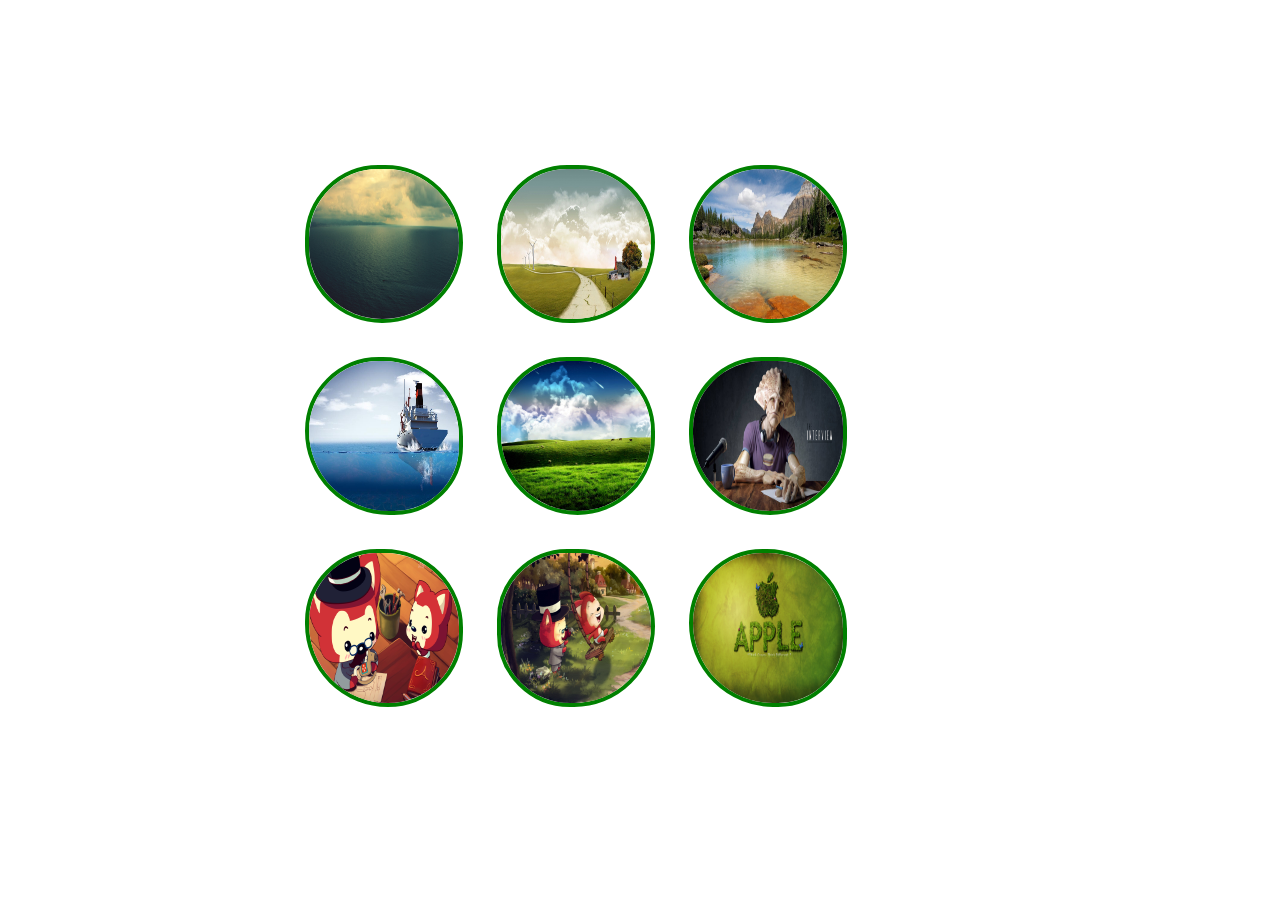
<file: index.html>
<!DOCTYPE html>
<html lang="en">
    <head>
        <meta charset="utf-8">
        <title>cicada principle</title>
        <link rel="stylesheet" type="text/css" href="css/main.css">
    </head>
    <body>
    	<div id="main">
    		<div class="itemContainer"><img src="img/1.jpg" alt="" class="item"></div>
    		<div class="itemContainer"><img src="img/2.jpg" alt="" class="item"></div>
    		<div class="itemContainer"><img src="img/3.jpg" alt="" class="item"></div>
    		<div class="itemContainer"><img src="img/4.jpg" alt="" class="item"></div>
    		<div class="itemContainer"><img src="img/5.jpg" alt="" class="item"></div>
    		<div class="itemContainer"><img src="img/6.jpg" alt="" class="item"></div>
    		<div class="itemContainer"><img src="img/7.jpg" alt="" class="item"></div>
    		<div class="itemContainer"><img src="img/8.jpg" alt="" class="item"></div>
    		<div class="itemContainer"><img src="img/9.jpg" alt="" class="item"></div>
    	</div>
    </body>
</html>
</file>
<file: css/main.css>
/*
* @Author: Lee
* @Date:   2017-02-26 23:29:11
* @Last Modified by:   Lee
* @Last Modified time: 2017-02-26 23:31:19
*/
    	html,body{
        		width: 100%;
        		height: 100%;
        	}
        	#main{
        		position: absolute;
        		overflow: hidden;
        		width: 700px;height: 600px;
        		top: 0;left: 0;bottom: 0;right: 0;
        		margin: auto;
        	}
        	.itemContainer{
        		width: 150px;
        		height: 150px;
				display: inline-block;
				margin:15px;
				border: 4px solid green;
				transition: .35s all;
				-webkit-transition:.35s all;
				overflow: hidden;
        	}
        	.item{
        		display: inline-block;
        		width: 100%;
        		height: 100%;
        	}
        	.itemContainer:nth-child(2n+1){
				border-radius: 87% 92% 95% 91%
        	}
        	.itemContainer:nth-child(2n+1):hover{
				border-radius: 72% 80% 93% 86%
        	}
        	.itemContainer:nth-child(3n+2){
				border-radius: 80% 88% 92% 83%
        	}
        	.itemContainer:nth-child(3n+2):hover{
				border-radius: 75% 85% 68% 97%
        	}
        	.itemContainer:nth-child(4n+3){
				border-radius: 84% 91% 87% 96%
        	}
        	.itemContainer:nth-child(4n+3):hover{
				border-radius: 88% 83% 93% 91%
        	}
        	.itemContainer:nth-child(5n+4){
				border-radius: 87% 94% 81% 99%
        	}
        	.itemContainer:nth-child(5n+4):hover{
				border-radius: 82% 88% 97% 91%
        	}
        	.itemContainer:nth-child(6n+5){
				border-radius: 83% 89% 92% 96%
        	}
        	.itemContainer:nth-child(6n+5):hover{
				border-radius: 88% 82% 98% 90%
        	}
        	.itemContainer:nth-child(7n+6){
				border-radius: 88% 85% 93% 98%
        	}
        	.itemContainer:nth-child(7n+6):hover{
				border-radius: 83% 89% 88% 91%
        	}
</file>
